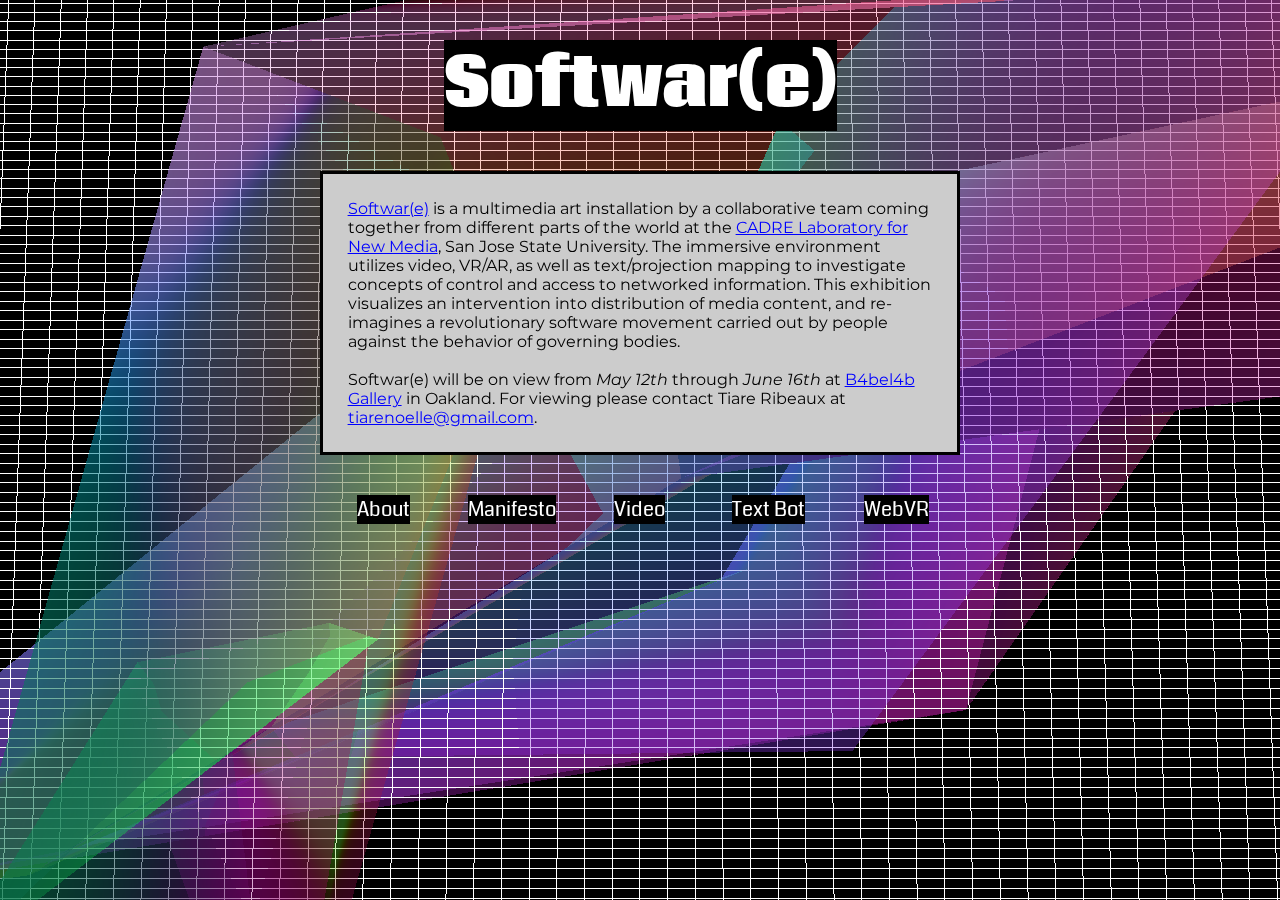
<file: index.html>
<!DOCTYPE html>
<html>
<head>
  <title>Softwar(e)</title>
  <meta name="viewport" content="width=device-width, initial-scale=1">
  <link rel="stylesheet" type="text/css" href="css/style.css">
  <link rel="icon" href="images/e.png" type="image/png" sizes="32x32">

</head>
<body style="overflow: hidden;">
	<iframe src="sketch.html" id="sketch"></iframe>
    <div class="container">

	    <div class="row">
	      <div class="one column">
	        <h1><span>Softwar(e)</span></h1>
	      </div>
	     </div> 

	     <div class="row">
	    	<div class="one column">
	        	<p id="text"><a href="https://www.b4bel4b.com/current" style="color:blue; text-decoration: underline;">Softwar(e)</a> is a multimedia art installation by a collaborative team coming together from different parts of the world at the <a href="http://cadre.sjsu.edu/" style="color:blue; text-decoration: underline;">CADRE Laboratory for New Media</a>, San Jose State University. The immersive environment utilizes video, VR/AR, as well as text/projection mapping to investigate concepts of control and access to networked information. This exhibition visualizes an intervention into distribution of media content, and re-imagines a revolutionary software movement carried out by people against the behavior of governing bodies.
	        		<br><br>
	        	Softwar(e) will be on view from <em>May 12th</em> through <em>June 16th</em> at <a href="https://www.google.com/maps/place/B4bel4b+Gallery/@37.7992764,-122.2686436,17z/data=!3m1!4b1!4m5!3m4!1s0x808f80cabca07283:0x2d295c20d894490f!8m2!3d37.7992722!4d-122.2664549" style="color:blue; text-decoration: underline;">B4bel4b Gallery</a> in Oakland. For viewing please contact Tiare Ribeaux  at <a href="mailto:tiarenoelle@gmail.com?Subject=Softwar(e)%20Viewing" target="_top" style="color:blue; text-decoration: underline;">tiarenoelle@gmail.com</a>.
				</p>
			</div>	
	     </div>
	    
	    <div class="row" id="links">
		    <p class="one-fifth column"><a href="about.html"><span>About</span></a><p>
		   	<p class="one-fifth column"><a href="manifesto.html"><span>Manifesto</span></a><p>
		    <p class="one-fifth column"><a href="video.html"><span>Video</span></a><p>
		     <p class="one-fifth column"><a href="textbot.html"><span>Text Bot</span></a><p>	
		  	<p class="one-fifth column"><a href="webvr/index.html" target="_blank"><span>WebVR</span></a><p>	
	    </div>  	
    </div>
  </div>
</body>
</file>
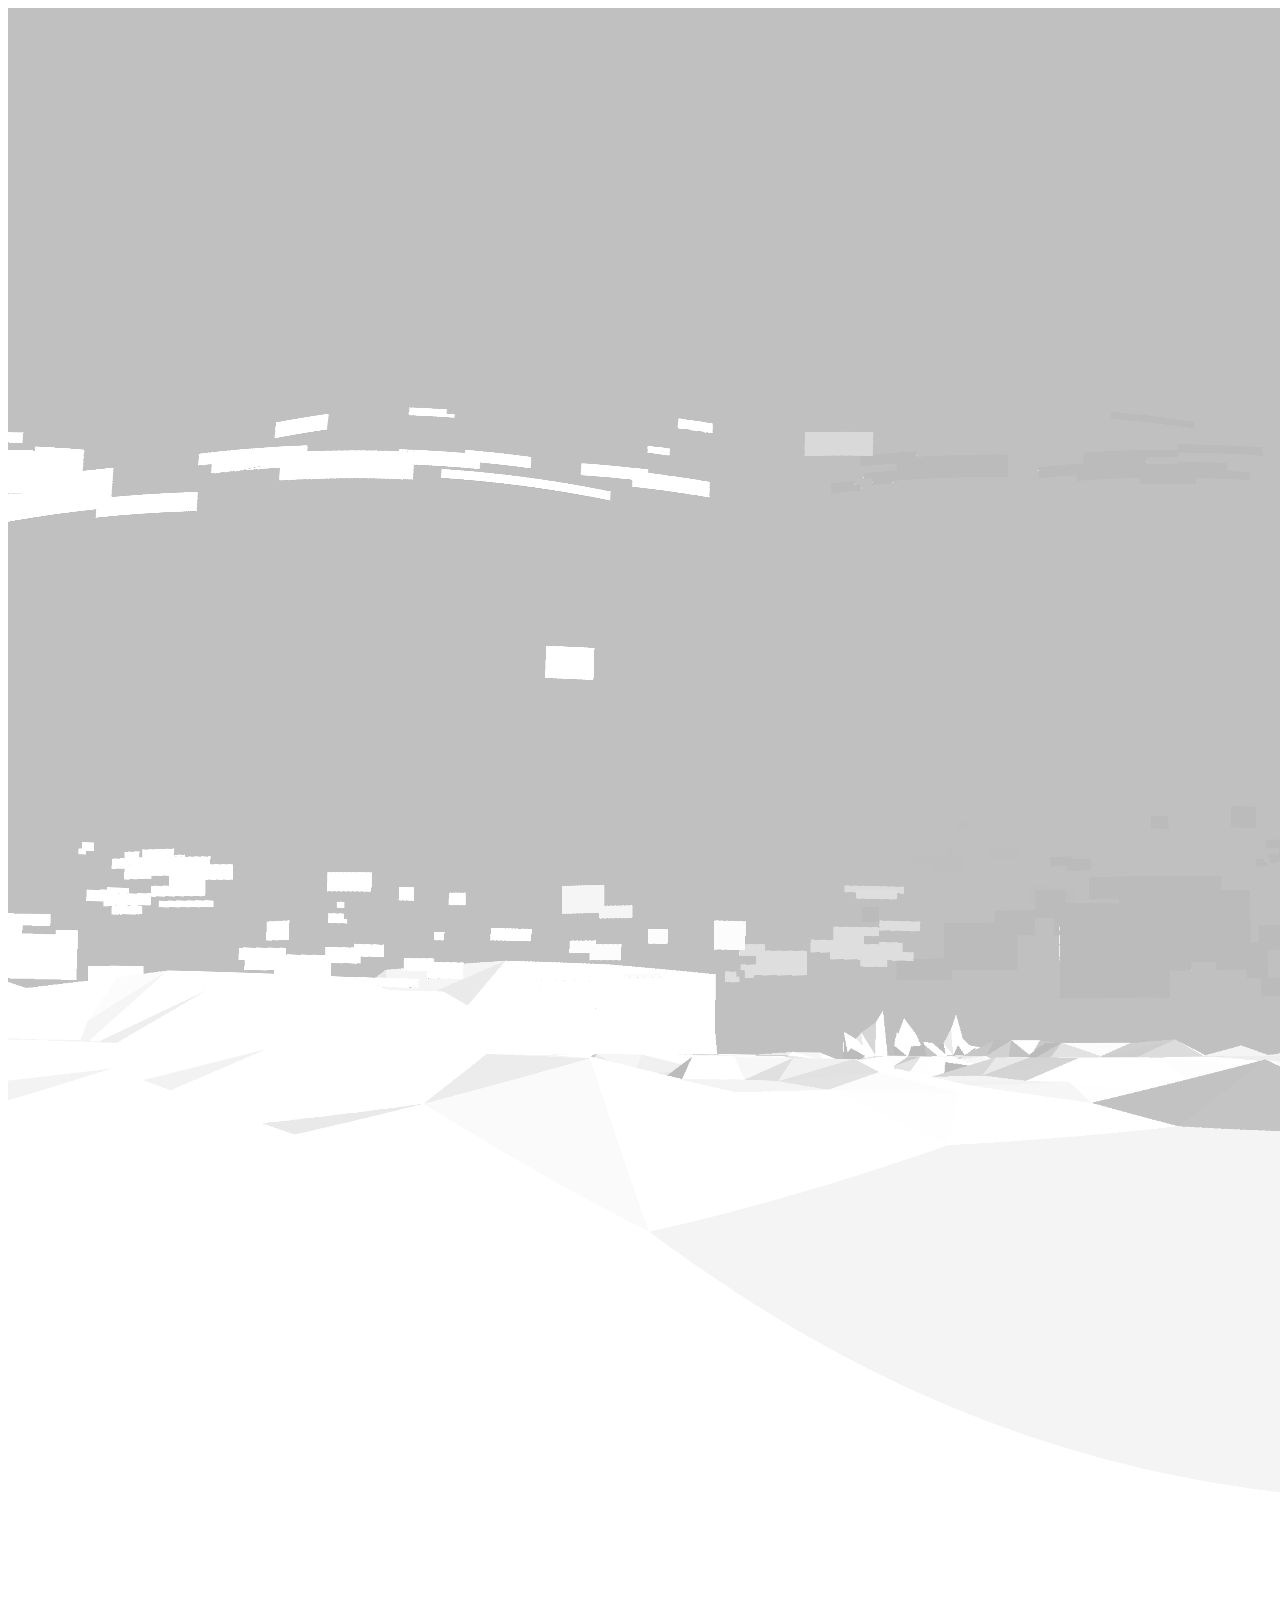
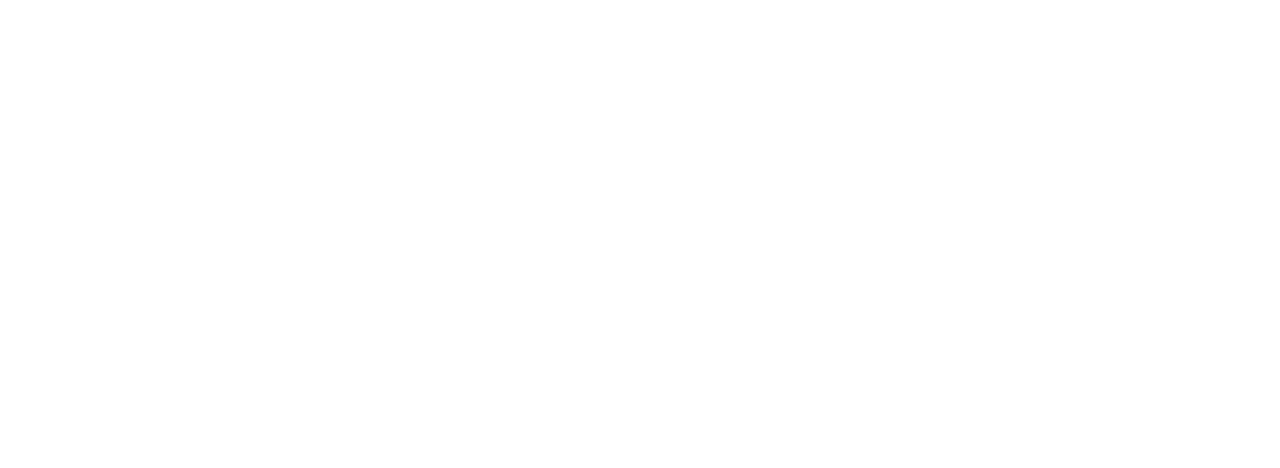
<file: webvr/index.html>
<!DOCTYPE html>
<html>
	<head>
		<meta name="vr">
		
		<script src="https://aframe.io/releases/0.6.0/aframe.min.js"></script>
		<script src="dist/aframe-gamepad-controls.js"></script>
		<script src="js/components/link-controls.js"></script>
	</head>
	<body>
		<a-scene light="defaultLightsEnabled: false" raycaster="far: 1; objects: [link];">
			<a-assets>
        	<img id="worldtwo" crossOrigin="anonymous" src="01.png">
      		</a-assets>

			<a-entity camera="userHeight: 1.6"
                look-controls
                gamepad-controls="flyEnabled: true"></a-entity>
            <a-link href="02.html" position="-11.371 32.543 15.119" rotation="0 -38.44546805327824 0" scale="2.232 3.513 0.489 image="#worldtwo"></a-link>
			<a-entity position="-15 -4 -12" collada-model="worldone.dae" scale="100 100 100"></a-entity>
			<a-entity scale="100 100 100" geometry="primitive:sphere" material="shader:flat;side:double;color:#c0c0c0"></a-entity>
			<a-entity light="color:#BBB;type:ambient" data-aframe-default-light="" aframe-injected=""></a-entity>
			<a-entity light="intensity:0.6" position="0 4 1" data-aframe-default-light="" aframe-injected=""></a-entity>

		</a-scene>
		<script>
			document.querySelector('a-scene').enterVR()
		</script>
	</body>
</html>
</file>
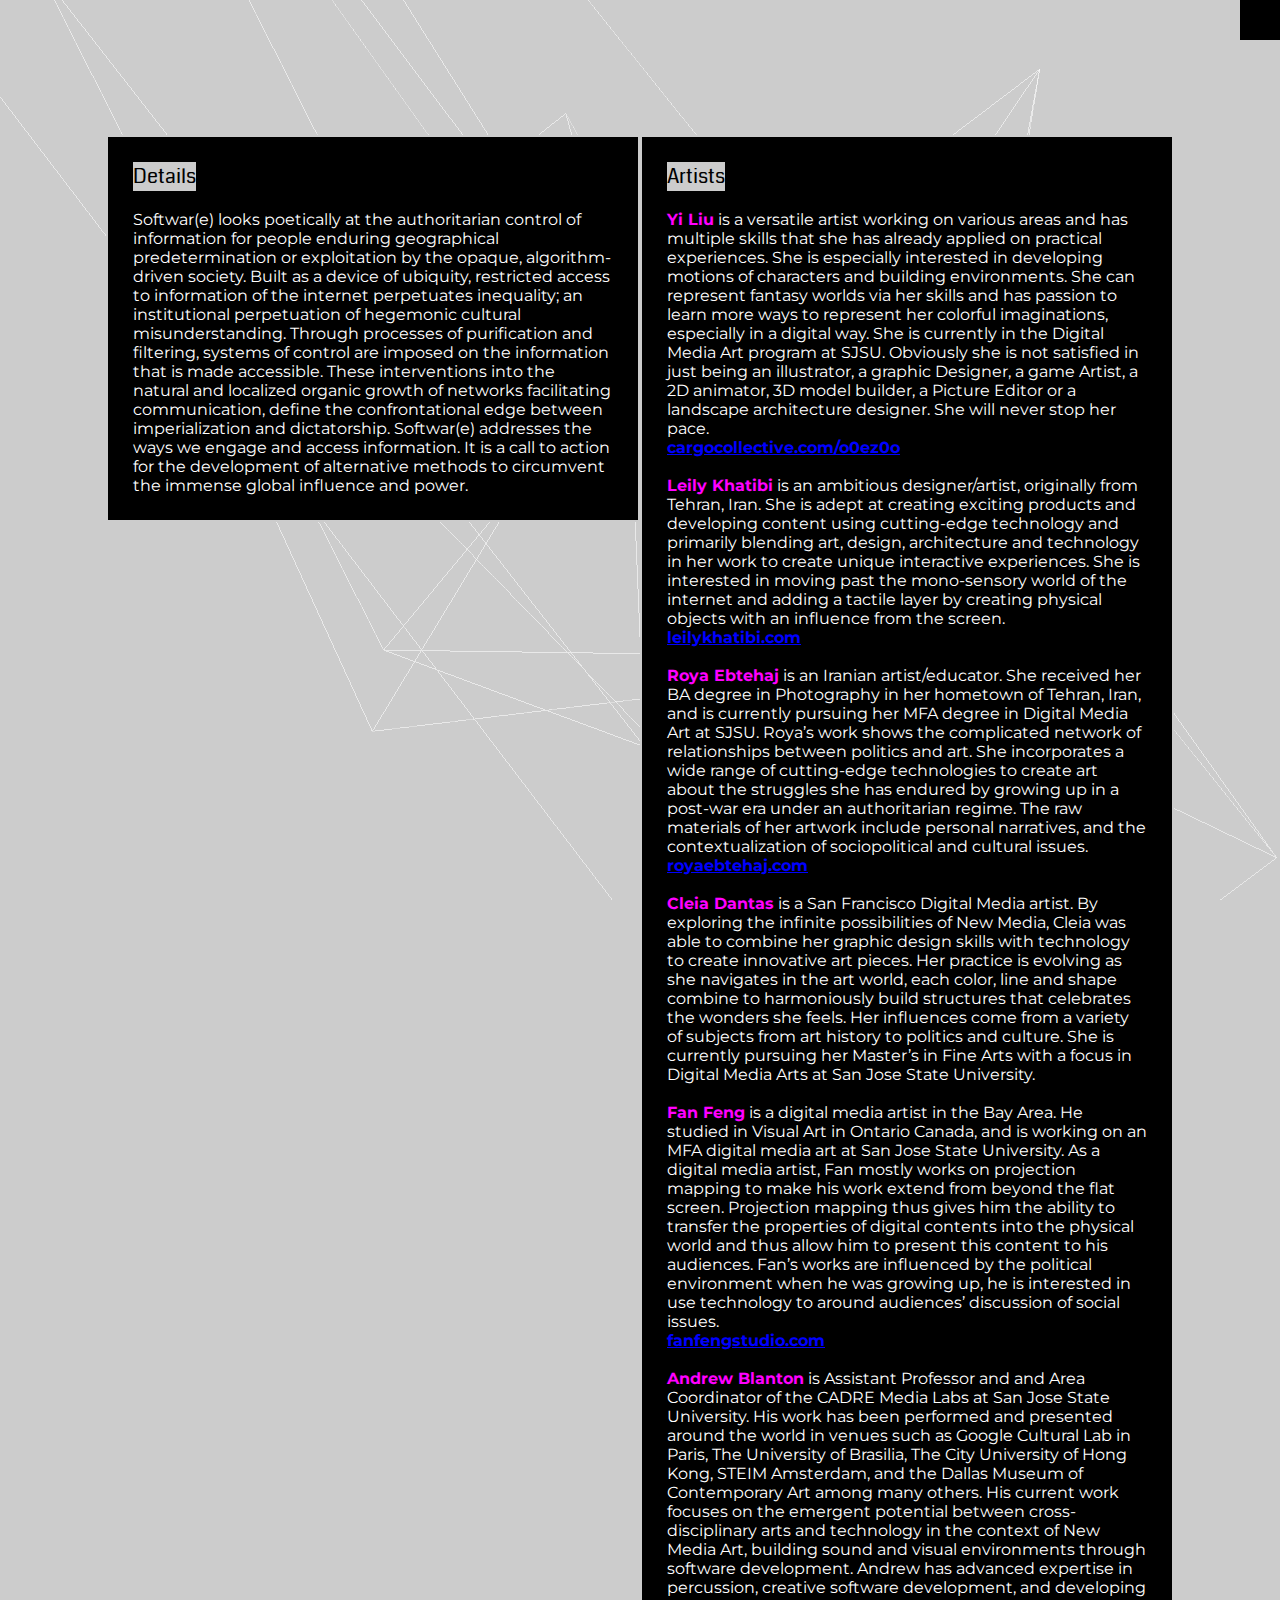
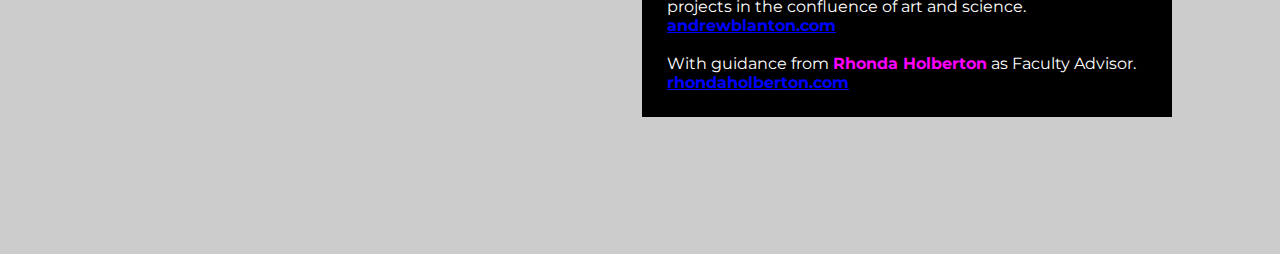
<file: about.html>
<!DOCTYPE html>
<html>
<head>
	<title>Softwar(e) | About</title>
	<meta name="viewport" content="width=device-width, initial-scale=1">
  	<link rel="stylesheet" type="text/css" href="css/style.css">
  	<link rel="stylesheet" href="https://use.fontawesome.com/releases/v5.0.11/css/all.css" integrity="sha384-p2jx59pefphTFIpeqCcISO9MdVfIm4pNnsL08A6v5vaQc4owkQqxMV8kg4Yvhaw/" crossorigin="anonymous">
  	<link rel="icon" href="images/e.png" type="image/png" sizes="32x32">

  	<script type="text/javascript">
  		function OpenMenu () {
		document.getElementById("menu").style.visibility = "visible";}

		function CloseMenu () {
		document.getElementById("menu").style.visibility = "hidden";}
  	</script>
</head>
<body style="background-color:#ccc;">

	<iframe src="mesh.html" id="sketch"></iframe>

	<div class="row">
		<div class="one column menu-icon">
			<i class="fas fa-bars" onclick="OpenMenu()"></i>
		</div>
	</div>

	<div class="row">
	<nav class="one column" id="menu">
		<div class="one column menu-icon" id="close">
			<i class="fas fa-times" onclick="CloseMenu()"></i>
		</div>
		<ul>
			<li><span class="home"><a href="index.html"><i class="home fas fa-home"></i></a></span></li>
			<li><span><a href="about.html">About</a></span></li>
			<li><span><a href="manifesto.html">Manifesto</a></span></li>
			<li><span><a href="video.html">Video</a></span></li>
			<li><span><a href="textbot.html">Text Bot</a></span></li>
			<li><span><a href="webvr/index.html" target="_blank">WebVR</a></span></li>
		</ul>
	</nav>	

	<div class="container">	

		<div class="row">
	    	<div class="half column" style="margin-top: 15vh;">
	        	<p class="text">
	        		<span class="box-title">Details</span><br><br>
	        		Softwar(e) looks poetically at the authoritarian control of information for people enduring geographical predetermination or exploitation by the opaque, algorithm-driven society. Built as a device of ubiquity, restricted access to information of the internet perpetuates inequality; an institutional perpetuation of hegemonic cultural misunderstanding. Through processes of purification and filtering, systems of control are imposed on the information that is made accessible. These interventions into the natural and localized organic growth of networks facilitating communication, define the confrontational edge between imperialization and dictatorship. Softwar(e) addresses the ways we engage and access information. It is a call to action for the development of alternative methods to circumvent the immense global influence and power.
				</p>	
		     </div>
		     <div class="half column artists">
	        	<p class="text">
	        		<span class="box-title">Artists</span><br><br>
	        		<b>Yi Liu</b> is a versatile artist working on various areas and has multiple skills that she has already applied on practical experiences. She is especially interested in developing motions of characters and building environments. She can represent fantasy worlds via her skills and has passion to learn more ways to represent her colorful imaginations, especially in a digital way. She is currently in the Digital Media Art program at SJSU. Obviously she is not satisfied in just being an illustrator, a graphic Designer, a game Artist, a 2D animator, 3D model builder, a Picture Editor or a landscape architecture designer. She will never stop her pace.
				<br><a href="http://cargocollective.com/o0ez0o" class="websites">cargocollective.com/o0ez0o</a>
				<br><br>
	        		<b>Leily Khatibi</b> is an ambitious designer/artist, originally from Tehran, Iran. She is adept at creating exciting products and developing content using cutting-edge technology and primarily blending art, design, architecture and technology in her work to create unique interactive experiences. She is interested in moving past the mono-sensory world of the internet and adding a tactile layer by creating physical objects with an influence from the screen.
				<br><a href="http://leilykhatibi.com/" class="websites">leilykhatibi.com</a>
				<br><br>
				<b>Roya Ebtehaj</b> is an Iranian artist/educator. She received her BA degree in Photography in her hometown of Tehran, Iran, and is currently pursuing her MFA degree in Digital Media Art at SJSU. Roya’s work shows the complicated network of relationships between politics and art. She incorporates a wide range of cutting-edge technologies to create art about the struggles she has endured by growing up in a post-war era under an authoritarian regime. The raw materials of her artwork include personal narratives, and the contextualization of sociopolitical and cultural issues.
				<br><a href="https://www.royaebtehaj.com/" class="websites">royaebtehaj.com</a>
				<br><br>
				<b>Cleia Dantas</b> is a San Francisco Digital Media artist. By exploring the infinite possibilities of New Media, Cleia was able to combine her graphic design skills with technology to create innovative art pieces. Her practice is evolving as she navigates in the art world, each color, line and shape combine to harmoniously build structures that celebrates the wonders she feels. Her influences come from a variety of subjects from art history to politics and culture. She is currently pursuing her Master’s in Fine Arts with a focus in Digital Media Arts at San Jose State University.
				<br><br>
				<b>Fan Feng</b> is a digital media artist in the Bay Area. He studied in Visual Art in Ontario Canada, and is working on an MFA digital media art at San Jose State University. As a digital media artist, Fan mostly works on projection mapping to make his work extend from beyond the flat screen. Projection mapping thus gives him the ability to transfer the properties of digital contents into the physical world and thus allow him to present this content to his audiences. Fan’s works are influenced by the political environment when he was growing up, he is interested in use technology to around audiences’ discussion of social issues.
				<br><a href="http://fanfengstudio.com/" class="websites">fanfengstudio.com</a>
				<br><br>
				<b>Andrew Blanton</b> is Assistant Professor and and Area Coordinator of the CADRE Media Labs at San Jose State University. His work has been performed and presented around the world in venues such as Google Cultural Lab in Paris, The University of Brasilia, The City University of Hong Kong, STEIM Amsterdam, and the Dallas Museum of Contemporary Art among many others. His current work focuses on the emergent potential between cross-disciplinary arts and technology in the context of New Media Art, building sound and visual environments through software development. Andrew has advanced expertise in percussion, creative software development, and developing projects in the confluence of art and science.
				<br><a href="http://andrewblanton.com/" class="websites">andrewblanton.com</a>
				<br><br>
				With guidance from <b>Rhonda Holberton</b> as Faculty Advisor.
				<br><a href="http://www.rhondaholberton.com/wp/" class="websites">rhondaholberton.com</a>
				</p>	
		     </div>
		</div>
	</div>	
</body>
</html>
</file>
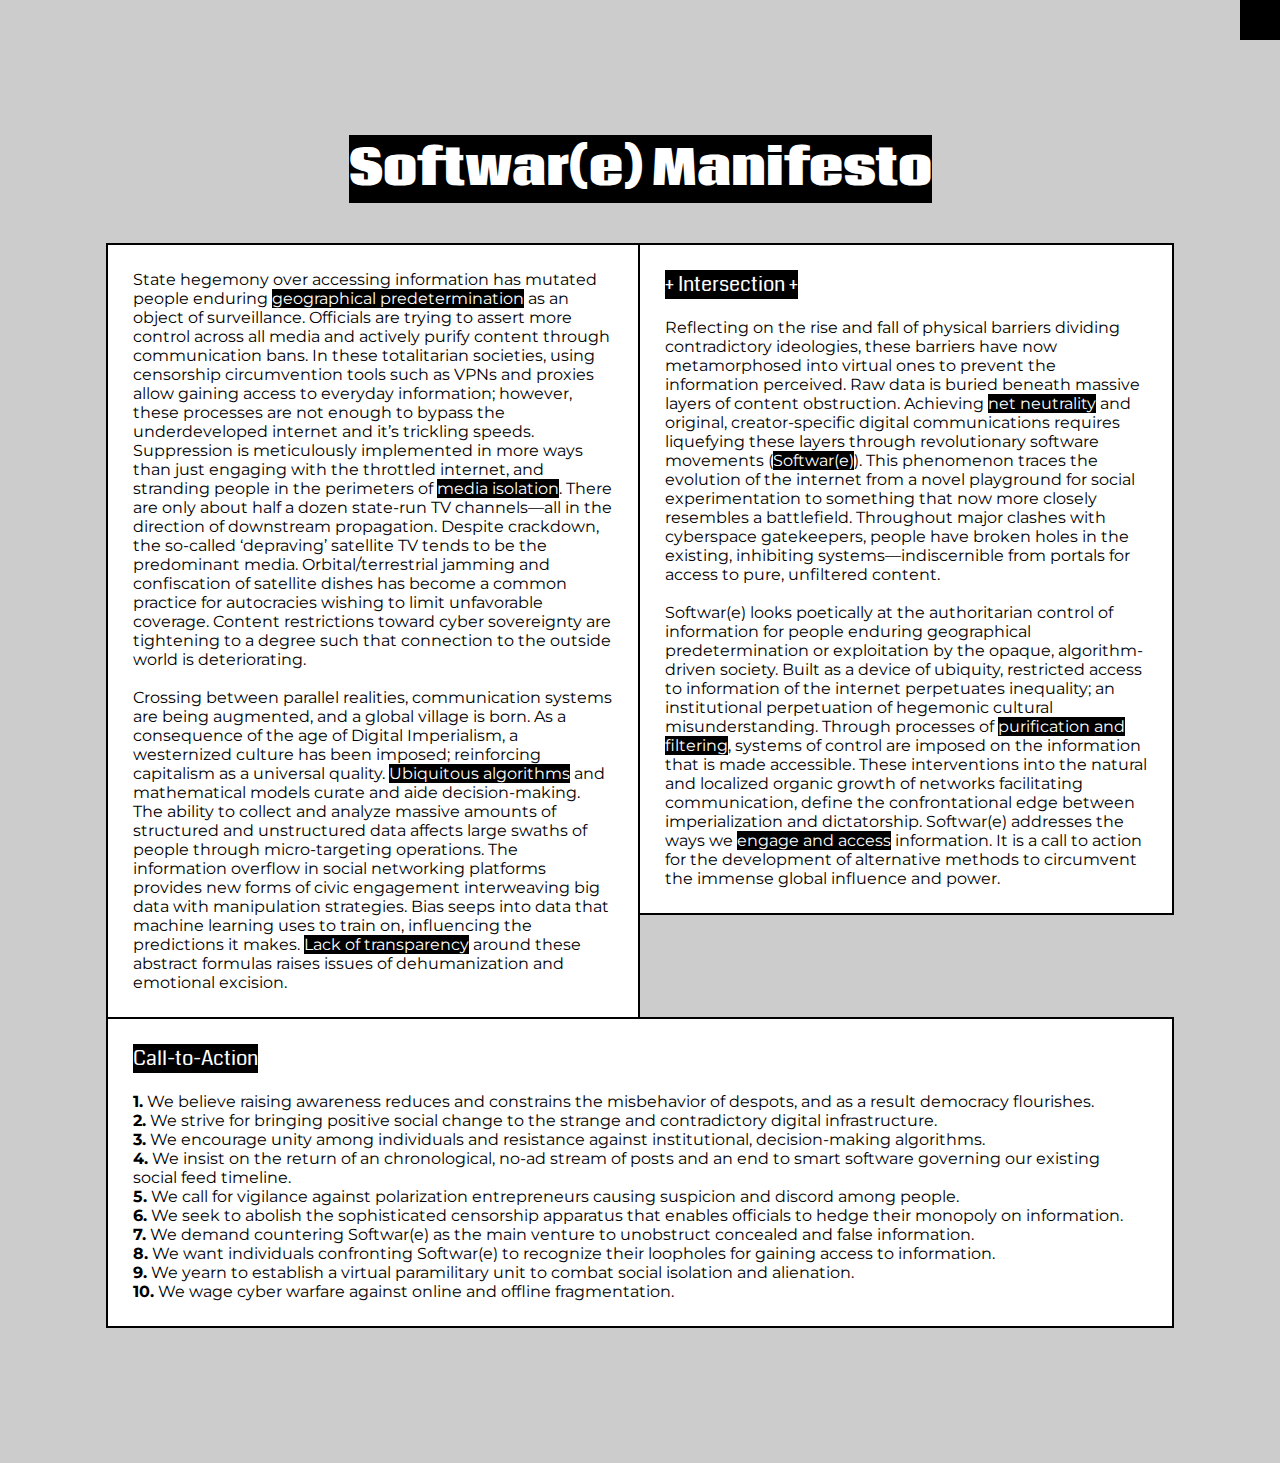
<file: manifesto.html>
<!DOCTYPE html>
<html>
<head>
	<title>Softwar(e) | Manifesto</title>
	<meta name="viewport" content="width=device-width, initial-scale=1">
  	<link rel="stylesheet" type="text/css" href="css/style.css">
  	<link rel="stylesheet" href="https://use.fontawesome.com/releases/v5.0.11/css/all.css" integrity="sha384-p2jx59pefphTFIpeqCcISO9MdVfIm4pNnsL08A6v5vaQc4owkQqxMV8kg4Yvhaw/" crossorigin="anonymous">
  	<link rel="icon" href="images/e.png" type="image/png" sizes="32x32">

  	<script type="text/javascript">
  		function OpenMenu () {
		document.getElementById("menu").style.visibility = "visible";}

		function CloseMenu () {
		document.getElementById("menu").style.visibility = "hidden";}
  	</script>
</head>
<body style="background-image:url(https://media.giphy.com/media/vxcuu6bLZDdm0/giphy.gif); background-color: #ccc;">

	<div class="row">
		<div class="one column menu-icon">
			<i class="fas fa-bars" onclick="OpenMenu()"></i>
		</div>
	</div>

	<div class="row">
	<nav class="one column" id="menu">
		<div class="one column menu-icon" id="close">
			<i class="fas fa-times" onclick="CloseMenu()"></i>
		</div>
		<ul>
			<li><span class="home"><a href="index.html"><i class="home fas fa-home"></i></a></span></li>
			<li><span><a href="about.html">About</a></span></li>
			<li><span><a href="manifesto.html">Manifesto</a></span></li>
			<li><span><a href="video.html">Video</a></span></li>
			<li><span><a href="textbot.html">Text Bot</a></span></li>
			<li><span><a href="webvr/index.html" target="_blank">WebVR</a></span></li>
		</ul>
	</nav>	

	<div class="container">	

<div class="row">
	      <div class="one column">
	        <h1 class="softwar-manifesto"><span>Softwar(e) Manifesto</span></h1>
	      </div>
	     </div> 

		<div class="row">
	    	<div class="half column">
	        	<p class="text1">
	        		State hegemony over accessing information has mutated people enduring <span>geographical predetermination</span> as an object of surveillance. Officials are trying to assert more control across all media and actively purify content through communication bans. In these totalitarian societies, using censorship circumvention tools such as VPNs and proxies allow gaining access to everyday information; however, these processes are not enough to bypass the underdeveloped internet and it’s trickling speeds. Suppression is meticulously implemented in more ways than just engaging with the throttled internet, and stranding people in the perimeters of <span>media isolation</span>. There are only about half a dozen state-run TV channels—all in the direction of downstream propagation. Despite crackdown, the so-called ‘depraving’ satellite TV tends to be the predominant media. Orbital/terrestrial jamming and confiscation of satellite dishes has become a common practice for autocracies wishing to limit unfavorable coverage. Content restrictions toward cyber sovereignty are tightening to a degree such that connection to the outside world is deteriorating.
	        		<br><br>
					Crossing between parallel realities, communication systems are being augmented, and a global village is born. As a consequence of the age of Digital Imperialism, a westernized culture has been imposed; reinforcing capitalism as a universal quality. <span>Ubiquitous algorithms</span> and mathematical models curate and aide decision-making. The ability to collect and analyze massive amounts of structured and unstructured data affects large swaths of people through micro-targeting operations. The information overflow in social networking platforms provides new forms of civic engagement interweaving big data with manipulation strategies. Bias seeps into data that machine learning uses to train on, influencing the predictions it makes. <span>Lack of transparency</span> around these abstract formulas raises issues of dehumanization and emotional excision.

				</p>	
		     </div>
		     <div class="half column">
	        	<p class="text2">
	        		<span class="intersection">+ Intersection +</span><br><br>
	        		Reflecting on the rise and fall of physical barriers dividing contradictory ideologies, these barriers have now metamorphosed into virtual ones to prevent the information perceived. Raw data is buried beneath massive layers of content obstruction. Achieving <span>net neutrality</span> and original, creator-specific digital communications requires liquefying these layers through revolutionary software movements (<span>Softwar(e)</span>). This phenomenon traces the evolution of the internet from a novel playground for social experimentation to something that now more closely resembles a battlefield. Throughout major clashes with cyberspace gatekeepers, people have broken holes in the existing, inhibiting systems—indiscernible from portals for access to pure, unfiltered content.
	        		<br><br>
	        		Softwar(e) looks poetically at the authoritarian control of information for people enduring geographical predetermination or exploitation by the opaque, algorithm-driven society. Built as a device of ubiquity, restricted access to information of the internet perpetuates inequality; an institutional perpetuation of hegemonic cultural misunderstanding. Through processes of <span>purification and filtering</span>, systems of control are imposed on the information that is made accessible. These interventions into the natural and localized organic growth of networks facilitating communication, define the confrontational edge between imperialization and dictatorship. Softwar(e) addresses the ways we <span>engage and access</span> information. It is a call to action for the development of alternative methods to circumvent the immense global influence and power.
				</p>	
		     </div>
		</div>
		<div class="row">
			<div class="one column call-to-action">
				<p class="text3">
	        		<span class="intersection">Call-to-Action</span><br><br>
	        		<b>1.</b> We believe raising awareness reduces and constrains the misbehavior of despots, and as a result democracy flourishes.<br>
					<b>2.</b>  We strive for bringing positive social change to the strange and contradictory digital infrastructure.<br>
					<b>3.</b>  We encourage unity among individuals and resistance against institutional, decision-making algorithms.<br>
					<b>4.</b>  We insist on the return of an chronological, no-ad stream of posts and an end to smart software governing our existing social feed timeline.<br>
					<b>5.</b>  We call for vigilance against polarization entrepreneurs causing suspicion and discord among people.<br>
					<b>6.</b>  We seek to abolish the sophisticated censorship apparatus that enables officials to hedge their monopoly on information.<br>
					<b>7.</b>  We demand countering Softwar(e) as the main venture to unobstruct concealed and false information.<br>
					<b>8.</b>  We want individuals confronting Softwar(e) to recognize their loopholes for gaining access to information.<br>
					<b>9.</b>  We yearn to establish a virtual paramilitary unit to combat social isolation and alienation.<br>
					<b>10.</b>  We wage cyber warfare against online and offline fragmentation.<br>
				</p>	
			</div>
		</div>
	</div>	
</body>
</html>
</file>
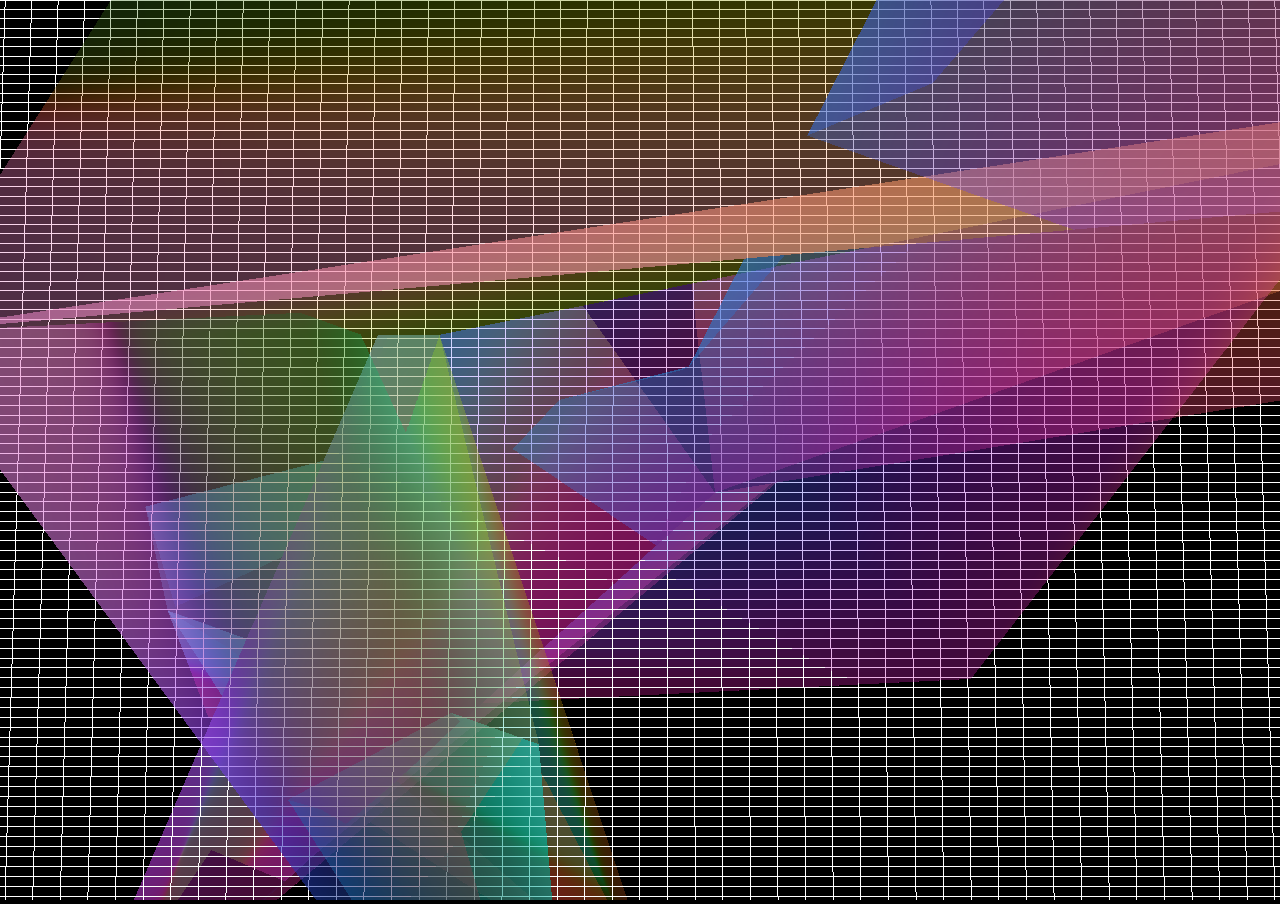
<file: sketch.html>
<!DOCTYPE html>
<html>
	<head>
		<meta charset="utf-8">
		<style>
			body {
				background-color: #000;
				margin: 0; padding: 0;
				top:0; left:0;
				overflow: hidden;
			}
		</style>
	</head>
	<body>
		
		<script src="js/three.min.js"></script>
		<script src="js/Detector.js"></script>
		<script>

			if ( ! Detector.webgl ) Detector.addGetWebGLMessage();
			
			var camera, scene, renderer;
			var geometry, material, mesh;

			function setup() {

				var W = window.innerWidth, H = window.innerHeight;
				renderer = new THREE.WebGLRenderer();
				renderer.setSize( W, H );
				document.body.appendChild( renderer.domElement );

				camera = new THREE.PerspectiveCamera( 50, W/H, 1, 10000 );
				camera.position.z = 500;

				scene = new THREE.Scene();
				
				
				// paste your code from the geometryGUI here
				geometry = new THREE.TorusKnotGeometry(200, 149.83, 9, 3, 3.73, 2.21, 6.92);
				material = new THREE.MeshNormalMaterial({shading: THREE.SmoothShading, side: THREE.DoubleSide, transparent: true, opacity: 0.34});
				mesh = new THREE.Mesh(geometry, material);
				mesh.scale.x = mesh.scale.y = mesh.scale.z = 0.79;
				scene.add(mesh);
				
				wgeometry = new THREE.PlaneGeometry( 1000, 1000, 500, 200 );
				wmaterial = new THREE.MeshBasicMaterial( { color: 0x000000, wireframe: true,wireframeLinewidth: 1 } );
				wireplane = new THREE.Mesh( wgeometry, wmaterial );
				wireplane.scale.set( 7, 1, 1 );
				wireplane.rotation.x = - Math.PI / 60;
				scene.add( wireplane );

				bg = document.body.style;
				bg.background = '#000000';
				
				scene.fog = new THREE.Fog( 0xffffff, 1, 1 );ambientLight = new THREE.AmbientLight( 0x000000 );
				scene.add( ambientLight );
				
				// geometry = new THREE.Geometry();
				// for ( i = 0; i < 150000; i ++ ) {
				// 	var vertex = new THREE.Vector3();
				// 	vertex.x = 1000 * Math.random() - 0;
				// 	vertex.y = 1000 * Math.random() - 250;
				// 	vertex.z = 1000 * Math.random() - 500;
				// 	geometry.vertices.push( vertex );
				// }
				// material = new THREE.ParticleBasicMaterial( { size: 5, sizeAttenuation: false, transparent: true } );
				// material.color.setHex( 0x00ffff );
				// particles = new THREE.ParticleSystem( geometry, material );
				// particles.sortParticles = true;
				// scene.add( particles );



			}

			function draw() {

				requestAnimationFrame( draw );
				
				// experiment with code from the snippets menu here
				camera.lookAt(mesh.position);
				mesh.position.y = Math.sin( Date.now() * 0.001 ) * 5;
				
				mesh.rotation.x = Date.now() * 0.00001;	
				mesh.rotation.y = Date.now() * 0.00001;	
				mesh.rotation.z = Date.now() * 0.00005;
				
				// particles.rotation.y = Date.now() * 0.0001;

				renderer.render( scene, camera );

			}

			setup();
			draw();

		</script>
		
	</body>
</html>
</file>
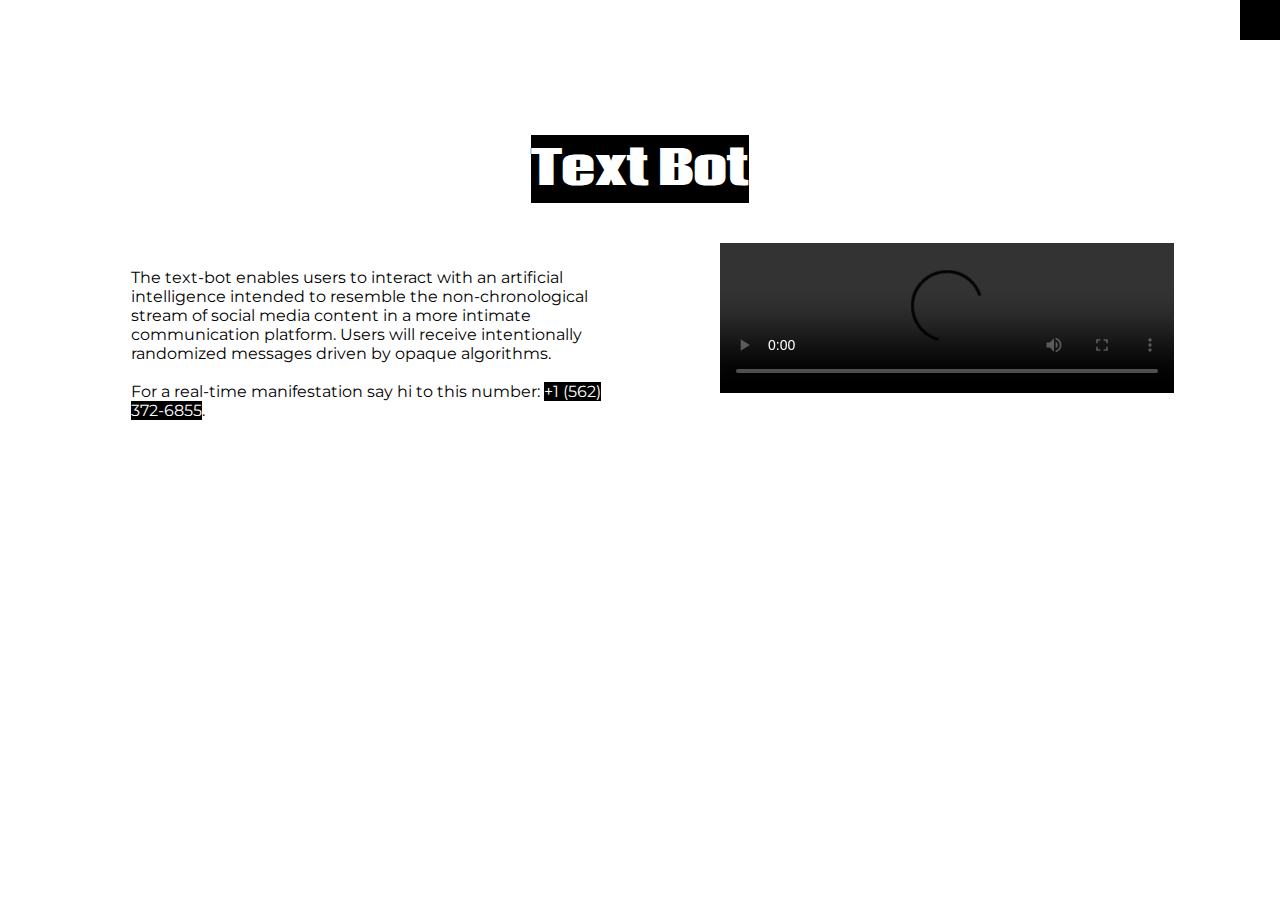
<file: textbot.html>
<!DOCTYPE html>
<html>
<head>
	<title>Softwar(e) | Text Bot</title>
	<meta name="viewport" content="width=device-width, initial-scale=1">
  	<link rel="stylesheet" type="text/css" href="css/style.css">
  	<link rel="stylesheet" href="https://use.fontawesome.com/releases/v5.0.11/css/all.css" integrity="sha384-p2jx59pefphTFIpeqCcISO9MdVfIm4pNnsL08A6v5vaQc4owkQqxMV8kg4Yvhaw/" crossorigin="anonymous">
  	<link rel="icon" href="images/e.png" type="image/png" sizes="32x32">

  	<script type="text/javascript">
  		function OpenMenu () {
		document.getElementById("menu").style.visibility = "visible";}

		function CloseMenu () {
		document.getElementById("menu").style.visibility = "hidden";}
  	</script>
</head>
<body style="background-color: #fff;">

	<div class="row">
		<div class="one column menu-icon">
			<i class="fas fa-bars" onclick="OpenMenu()"></i>
		</div>
	</div>

	<div class="row">
	<nav class="one column" id="menu">
		<div class="one column menu-icon" id="close">
			<i class="fas fa-times" onclick="CloseMenu()"></i>
		</div>
		<ul>
			<li><span class="home"><a href="index.html"><i class="home fas fa-home"></i></a></span></li>
			<li><span><a href="about.html">About</a></span></li>
			<li><span><a href="manifesto.html">Manifesto</a></span></li>
			<li><span><a href="video.html">Video</a></span></li>
			<li><span><a href="textbot.html">Text Bot</a></span></li>
			<li><span><a href="webvr/index.html" target="_blank">WebVR</a></span></li>
		</ul>
	</nav>	

	<div class="container">	

<div class="row">
	      <div class="one column">
	        <h1 class="softwar-manifesto"><span>Text Bot</span></h1>
	      </div>
	     </div> 

		<div class="row">
	    	<div class="half column" style="background-color: #000;">
	        	<p class="text1" style="border: none;">
	        		The text-bot enables users to interact with an artificial intelligence intended to resemble the non-chronological stream of social media content in a more intimate communication platform. Users will receive intentionally randomized messages driven by opaque algorithms.
	        		<br><br>
	        		For a real-time manifestation say hi to this number: <span>+1 (562) 372-6855</span>.
				</p>	
		     </div>
		     <div class="half column" id="texbot">
	        	<video controls loop style="width:85%; float:right; margin-bottom: 40px;">
  					<source src="https://youtu.be/Hjb65YauSrI" type="video/mp4">
  				</video>
		     </div>
			<div class="container">	

		<div class="row">
	    	<div class="one column"">
	    		<iframe id="vid" src="https://youtu.be/Hjb65YauSrI;showinfo=0" frameborder="0" allow="autoplay; encrypted-media" allowfullscreen></iframe>
	        <div>	
		</div>
	</div>	
		</div>
		
	</div>	
</body>
</html>
</file>
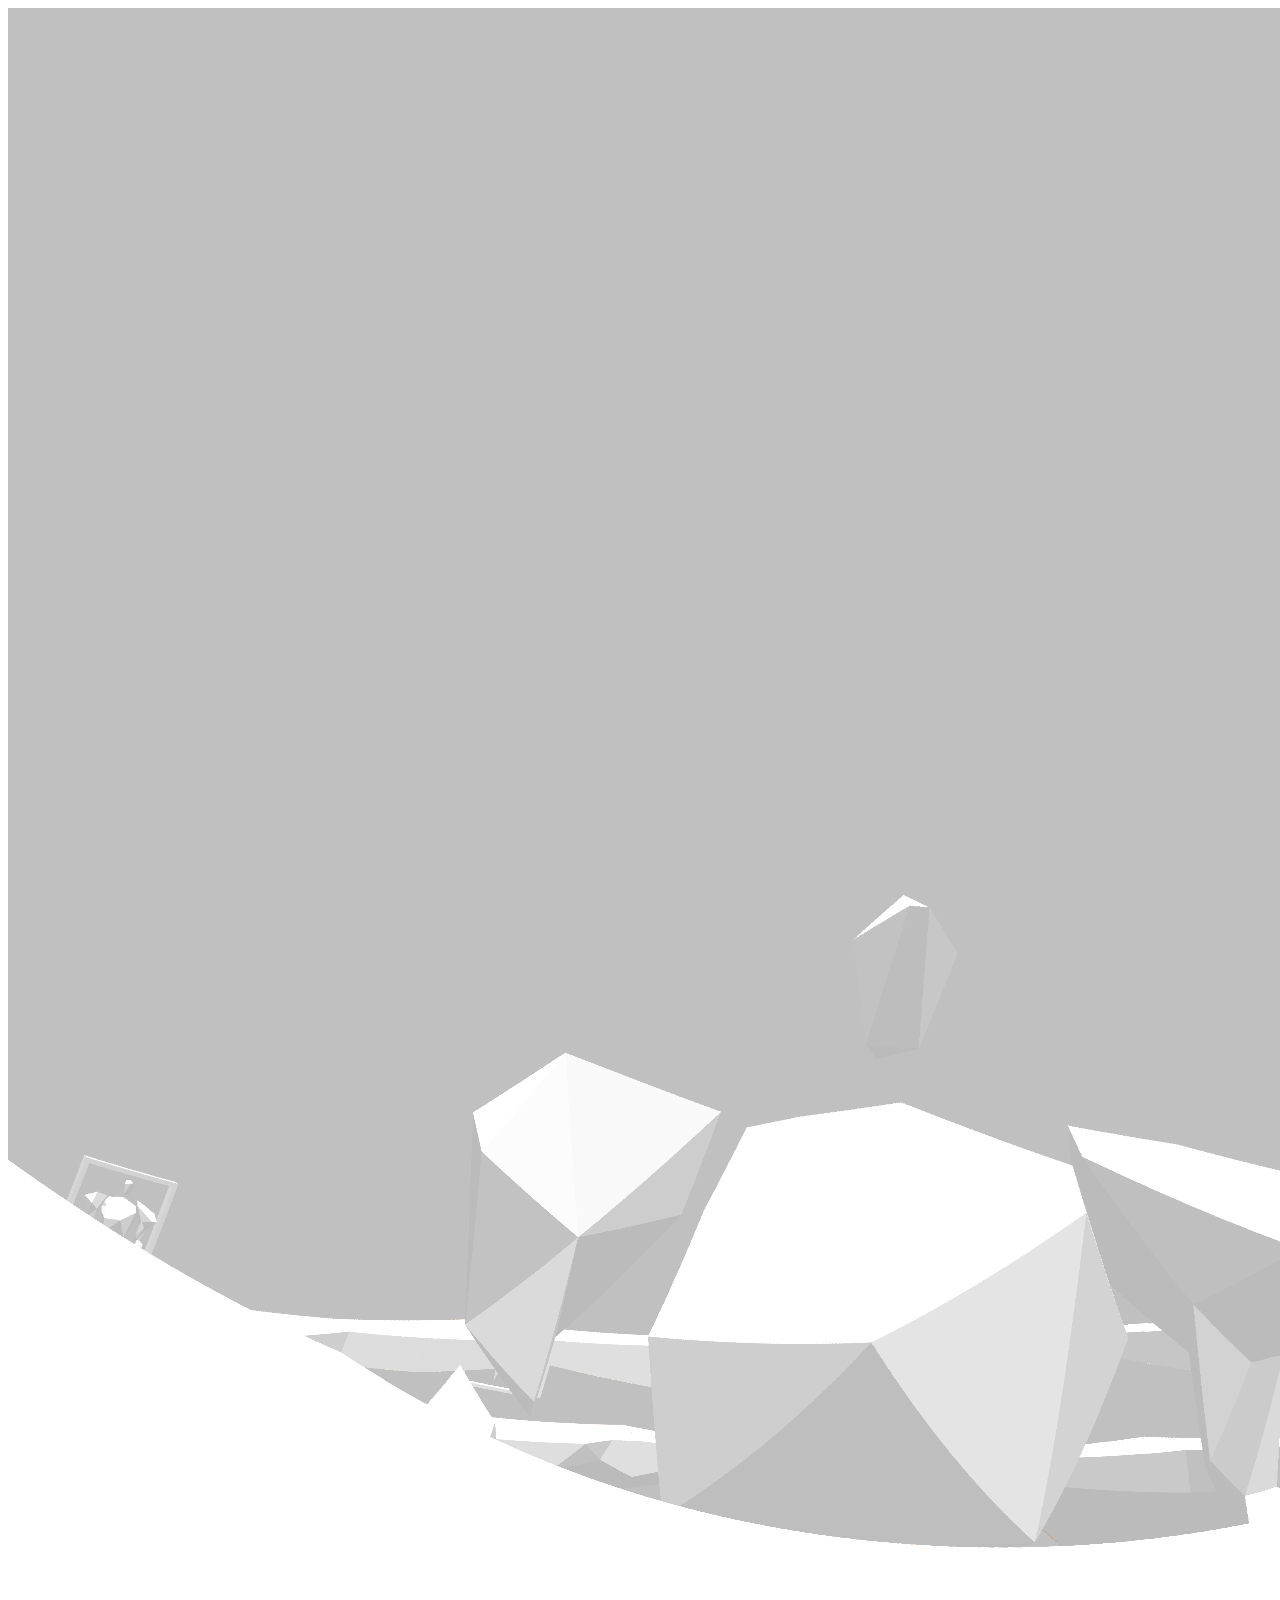
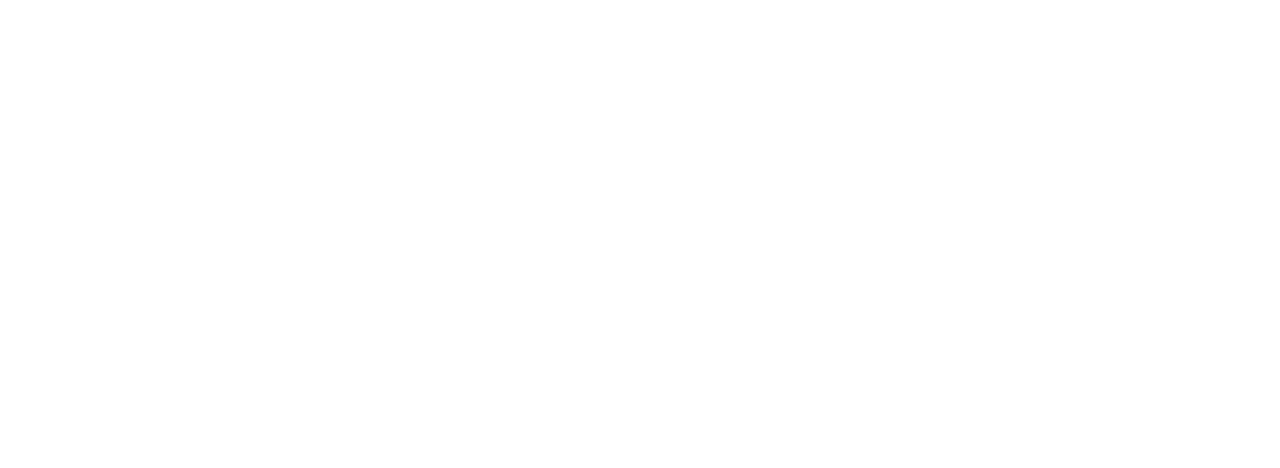
<file: webvr/02.html>
<!DOCTYPE html>
<html>
	<head>
		<meta name="vr">
		
		<script src="https://aframe.io/releases/0.6.0/aframe.min.js"></script>	
		<script src="dist/aframe-gamepad-controls.js"></script>
		<script src="js/components/link-controls.js"></script>
	</head>
	<body>
		<a-scene light="defaultLightsEnabled: false" raycaster="far: 1; objects: [link];">
			<a-assets>
        	<img id="worldtwo" crossOrigin="anonymous" src="02.png">
      		</a-assets>

			<a-entity camera="userHeight: 1.6"
                look-controls
                gamepad-controls="flyEnabled: false"></a-entity>
            <a-link href="02.html" position="19.183 4.199 0.747" rotation="0 -137.85364550847606 0" scale="4.564 8.01 1" image="#worldtwo"></a-link>
			<a-entity position="-50 26 -100" rotation="180 0 0" collada-model="worldtwo.dae" scale="20 20 20"></a-entity>
			<a-entity scale="100 100 100" geometry="primitive:sphere" material="shader:flat;side:double;color:#c0c0c0"></a-entity>
			<a-entity light="color:#BBB;type:ambient" data-aframe-default-light="" aframe-injected=""></a-entity>
			<a-entity light="intensity:0.6" position="0 0.4 1" data-aframe-default-light="" aframe-injected=""></a-entity>

		</a-scene>
	</body>
</html>
</file>
<file: css/style.css>
@import url('https://fonts.googleapis.com/css?family=Montserrat');
@import url('https://fonts.googleapis.com/css?family=Coda');

html {
  box-sizing: border-box;
  overflow-x: hidden;
}

* {
  margin:0; padding:0;
  box-sizing: inherit;
}

*:before, *:after {
  box-sizing: inherit;
}

::selection {
    color: #fff;
    background: #000;
}

body {
  background-color: #000;
  margin:0; top:0; left:0;

}

.container {
  margin: 0 auto;
  padding: 0 10px;
  max-width: 85vw;
}

.row::before,
.row::after {
  display: table;
  content: " ";
  clear: both;
}

.one,
.one-third,
.two-thirds,
.one-fourth,
.half {
  width: 100%;
}

h1 {
  margin:40px auto;
  text-align: center;
  font-size: 4em;
  font-family: 'Coda', serif;
  vertical-align: middle;
}

span {
  background-color: #000;
  color: #fff;
}

#text {
  background-color: #ccc;
  color: #000;
  border:3px solid #000;
  margin: 0 auto;
  padding:25px;
  font-family: 'Montserrat', sans-serif;
}

.text {
  background-color: #000;
  color:#fff;
  margin: 0 auto;
  padding:25px;
  font-family: 'Montserrat', sans-serif;
  border: 2px solid #ccc;
}

#links {
  margin: 10vh 0;
  padding-left: 20%;
  padding-right: 20%;
}

#links p {
  text-align: center;
  font-family: 'Coda', serif;
  font-size: 1.25em;
  margin-bottom: 10px;
}

a {
  text-decoration: none;
  color:#fff;
}

/* Menu */
.menu-icon i {
  position: fixed;
  top:0;
  right:0;
  font-size: 1.25em;
  padding: 20px;
}

i {
  background-color: #000;
  color: #fff;
}

nav {
  background-image: url(https://d2v9y0dukr6mq2.cloudfront.net/video/thumbnail/2T0t-6V/videoblocks-smpte-color-bars-glitch-clean-glitched-transmission-distorted-noisy-signal-of-smpte-color-bars-a-television-screen-test-pattern-clean-version-with-no-text-added_bw0mcwg0l_thumbnail-full06.png);
  background-color: #ccc;
  width: 100vw;
  height: 100%;
  position: fixed;
  top:0;
  left: 0;
  visibility: hidden;
  overflow: hidden;
}

nav ul {
  margin: 0 auto;
  margin-top:20vh;
  font-family: 'Coda', serif;
}

nav ul li {
  margin: 5vh auto;
  list-style-type: none;
  text-align: center;
  font-size: 1.25em;
}

.home {
  background-color: transparent;
  color:#000;
  font-size:1.5em;
}

.websites {
  color:#0000ff;
  text-decoration: underline;
  font-weight: bold;
}

p b {
  color:magenta;
}

.text {
  background-color: #000;
  color:#fff;
  font-family: 'Coda', serif;
  padding:25px;
  font-family: 'Montserrat', sans-serif;
}

.artists {
  margin-bottom: 15vh;
}

.softwar-manifesto {
  font-size:2em; 
  margin-top: 15vh;
}

 .text1, .text2{
  background-color: #fff;
  padding:25px;
  font-family: 'Montserrat', sans-serif;
  border: 2px solid #000;
}

.text1 {
  border-bottom: none;
}

.intersection, .box-title {
  font-size: 1.25em;
  text-align: center;
  background-color: #000;
  color:#fff;
  font-family: 'Coda', serif;
}

.box-title {
  background-color: #ccc;
  color:#000;
}

 .text3{
  background-color: #fff;
  margin: 0 auto;
  padding:25px;
  font-family: 'Montserrat', sans-serif;
  border: 2px solid #000;
  border-top:none;
  margin-bottom:15vh;
}

.text3 b {
  color:#000;
}

#vid {
	  position: fixed;
	  top: 0;
	  left: 0;
	  width: 100%;
	  height: 100%;
	  z-index: -9999;
	}

  #sketch {
    position: fixed;
    top: 0;
    left: 0;
    width: 100vw;
    height: 100vh;
    z-index: -9999;
    border:none;
  }

@media screen and (min-width: 768px) {
  .one {
    width: 100%;
  }
  .half {
    width: calc(100% / 2);
  }
  .one-third {
    width: calc(100% / 3);
  }
  .one-fourth {
    width: calc(100% / 4);
  }
  .one-fifth {
    width: calc(100% / 5);
  }
  .column {
    float: left;
  } 

/* Tablet+ styles */
h1 { margin:40px auto; }

/*.text { width:50%; }*/
#text { width: 60%; }
#links { margin-top: 40px; }
#links p { margin-bottom: 0; }
.artists { margin-top:15vh; }
.softwar-manifesto { font-size:3em; }
/*.text1 { border-bottom: 2px solid #000; }*/
.text2 { border-left:1px; }
.text3 { border-top:2px solid #000;; }
</file>
